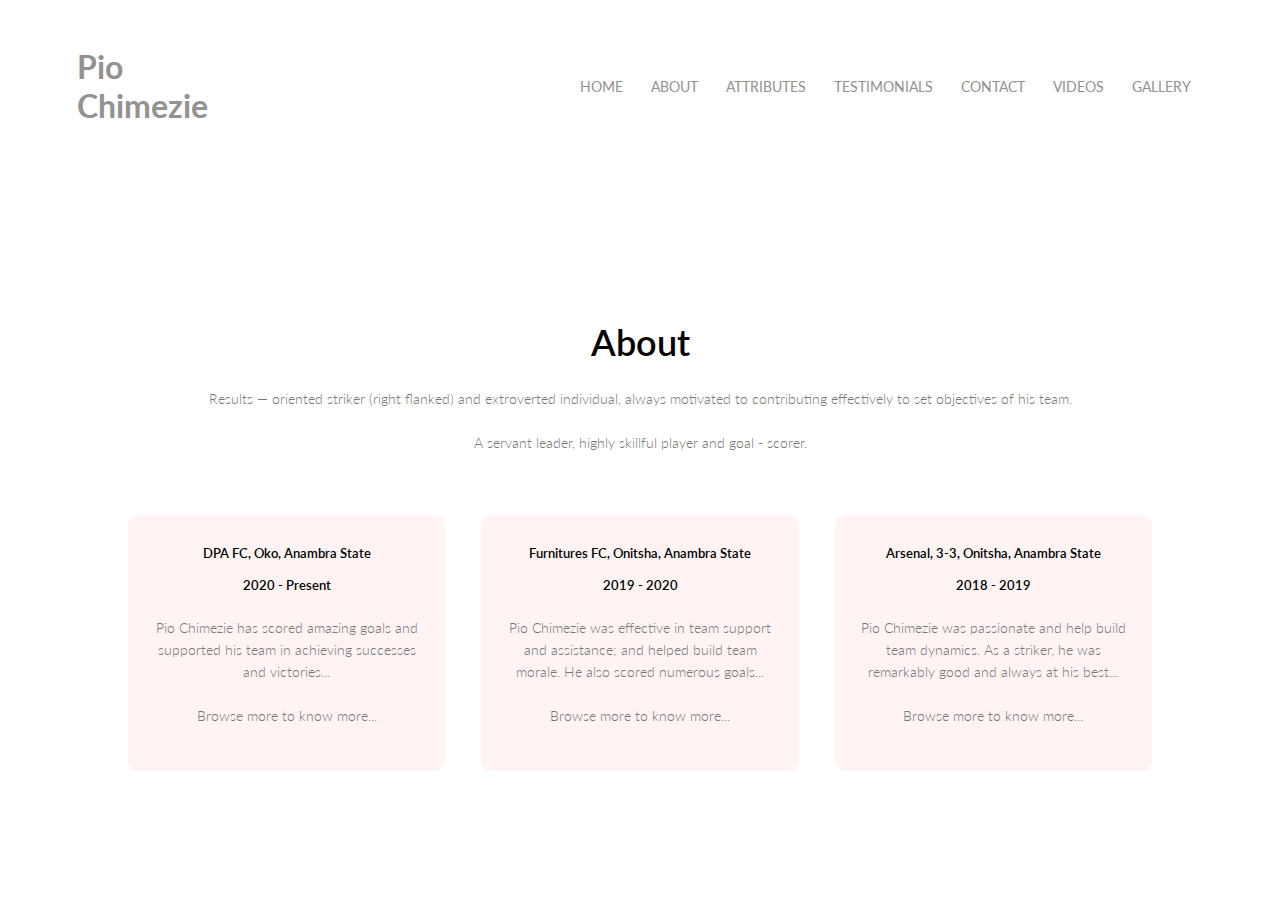
<file: about.html>
<!DOCTYPE html>
<html lang="en">
  <head>
    <meta charset="UTF-8" />
    <meta name="viewport" content="with=device-width, initial-scale=1.0" />
    <meta http-equiv="X-UA-Compatible" content="ie-edge" />
    <link
      rel="stylesheet"
      href="https://stackpath.bootstrapcdn.com/font-awesome/4.7.0/css/font-awesome.min.css"
    />
    <link rel="stylesheet" type="text/css" href="./style.css" />
    <link rel="shortcut icon" href="images/pio.ico" />
    <title>Pio Chimezie - The Official Website of Pio Chimezie</title>
  </head>

  <body>
    <header class="header1" id="header1">
      <section class="navbar1" id="navbar1">
        <nav class="nav1" id="nav1">
          <h1 class="logo1">Pio Chimezie</h1>
          <section class="nav-links1" id="navLinks1">
            <i class="fa fa-times" onclick="hideMenu1()"></i>
            <ul>
              <li><a href="/index.html">HOME</a></li>
              <li><a href="/about.html">ABOUT</a></li>
              <li><a href="/attribute.html">ATTRIBUTES</a></li>
              <li><a href="/testimonials.html">TESTIMONIALS</a></li>
              <li><a href="/contact.html">CONTACT</a></li>
              <li><a href="/videos.html">VIDEOS</a></li>
              <li><a href="/gallary.html">GALLERY</a></li>
            </ul>
          </section>
          <i class="fa fa-bars" onclick="showMenu1()"></i>
        </nav>
      </section>
    </header>

    <!-- About -->

    <section class="about" id="about">
      <h4>About</h4>
      <p>
        Results — oriented striker (right flanked) and extroverted individual,
        always motivated to contributing effectively to set objectives of his
        team.<br /><br />A servant leader, highly skillful player and goal -
        scorer.
      </p>

      <section class="row" id="row">
        <section class="info-column" id="info-column">
          <h5>DPA FC, Oko, Anambra State<br /><br />2020 - Present</h5>
          <p>
            Pio Chimezie has scored amazing goals and supported his team in
            achieving successes and victories...<br /><br />
            Browse more to know more...
          </p>
        </section>

        <section class="info-column" id="info-column">
          <h5>Furnitures FC, Onitsha, Anambra State<br /><br />2019 - 2020</h5>
          <p>
            Pio Chimezie was effective in team support and assistance; and
            helped build team morale. He also scored numerous goals...<br /><br />Browse
            more to know more...
          </p>
        </section>

        <section class="info-column" id="info-column">
          <h5>Arsenal, 3-3, Onitsha, Anambra State<br /><br />2018 - 2019</h5>
          <p>
            Pio Chimezie was passionate and help build team dynamics. As a
            striker, he was remarkably good and always at his best...<br /><br />Browse
            more to know more...
          </p>
        </section>
      </section>
    </section>

    <!-- Linking HTML to JavaScript -->

    <script src="./app.js"></script>
  </body>
</html>
</file>
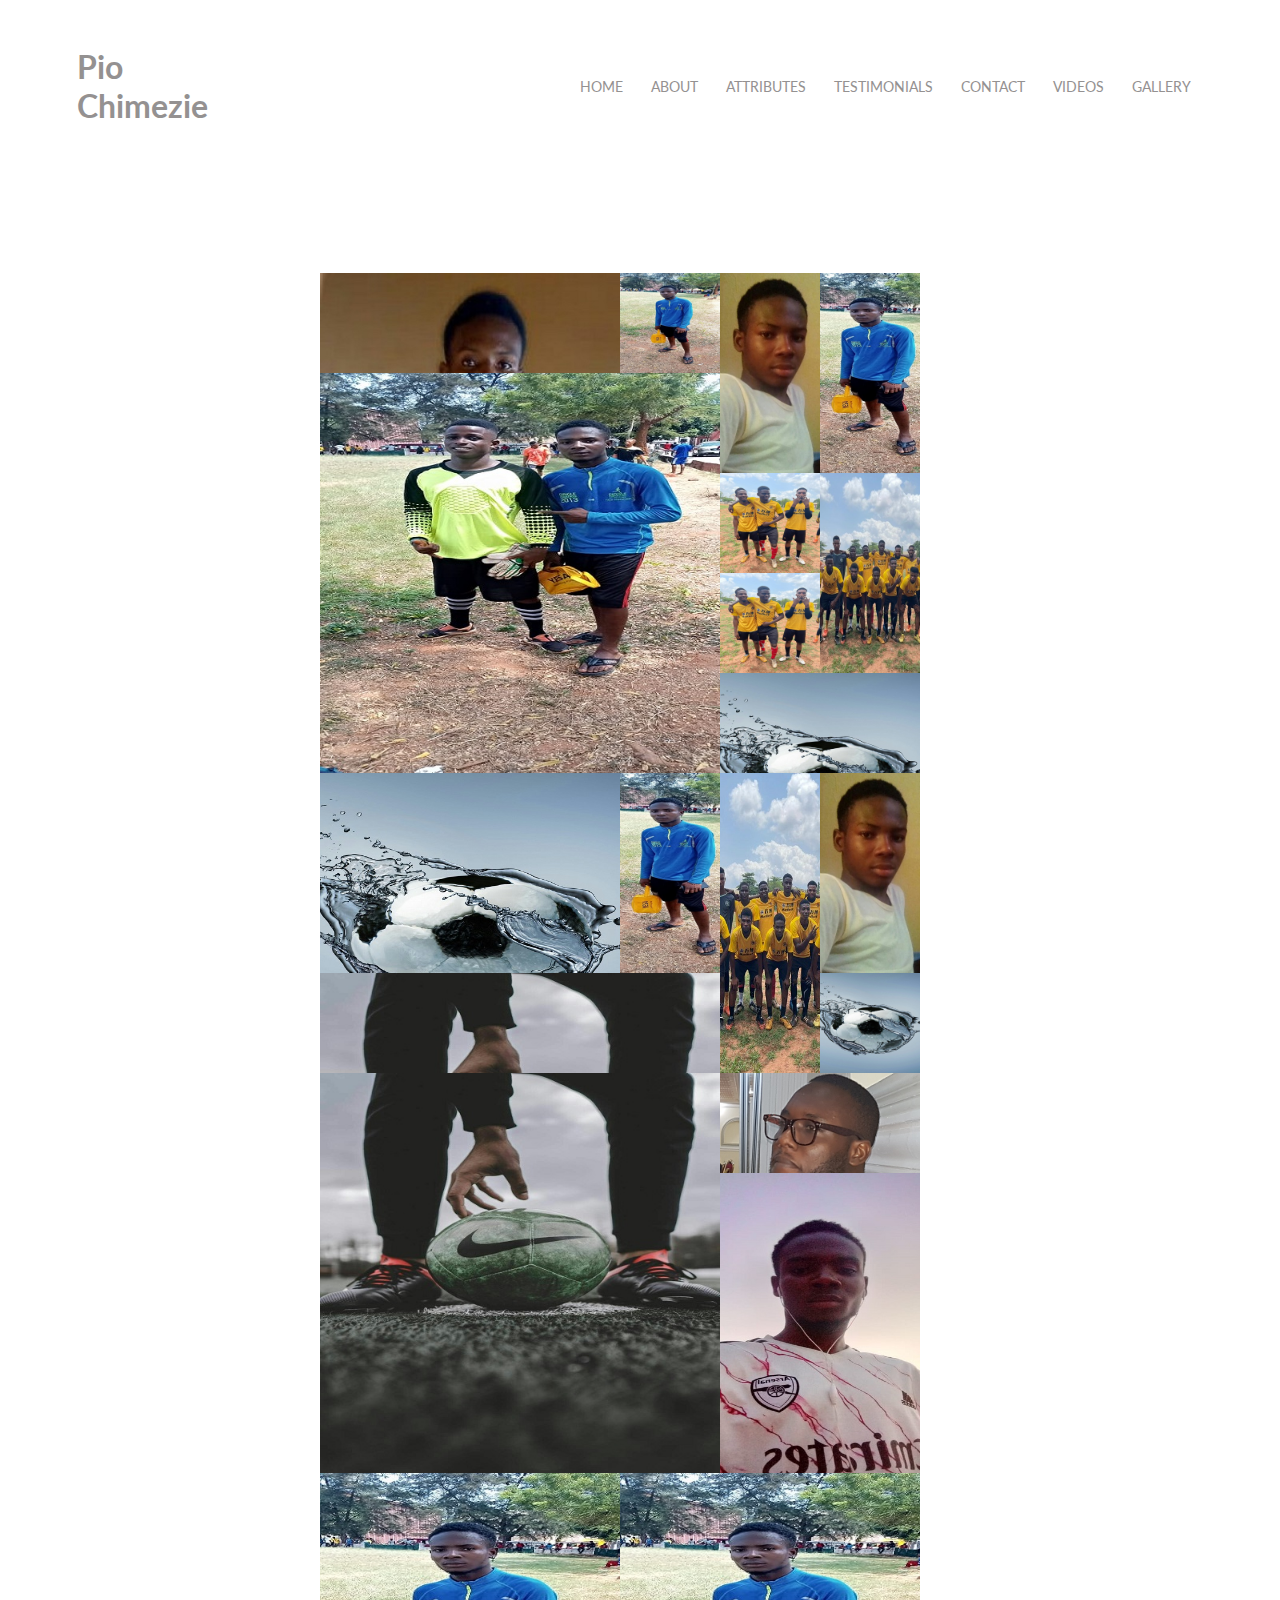
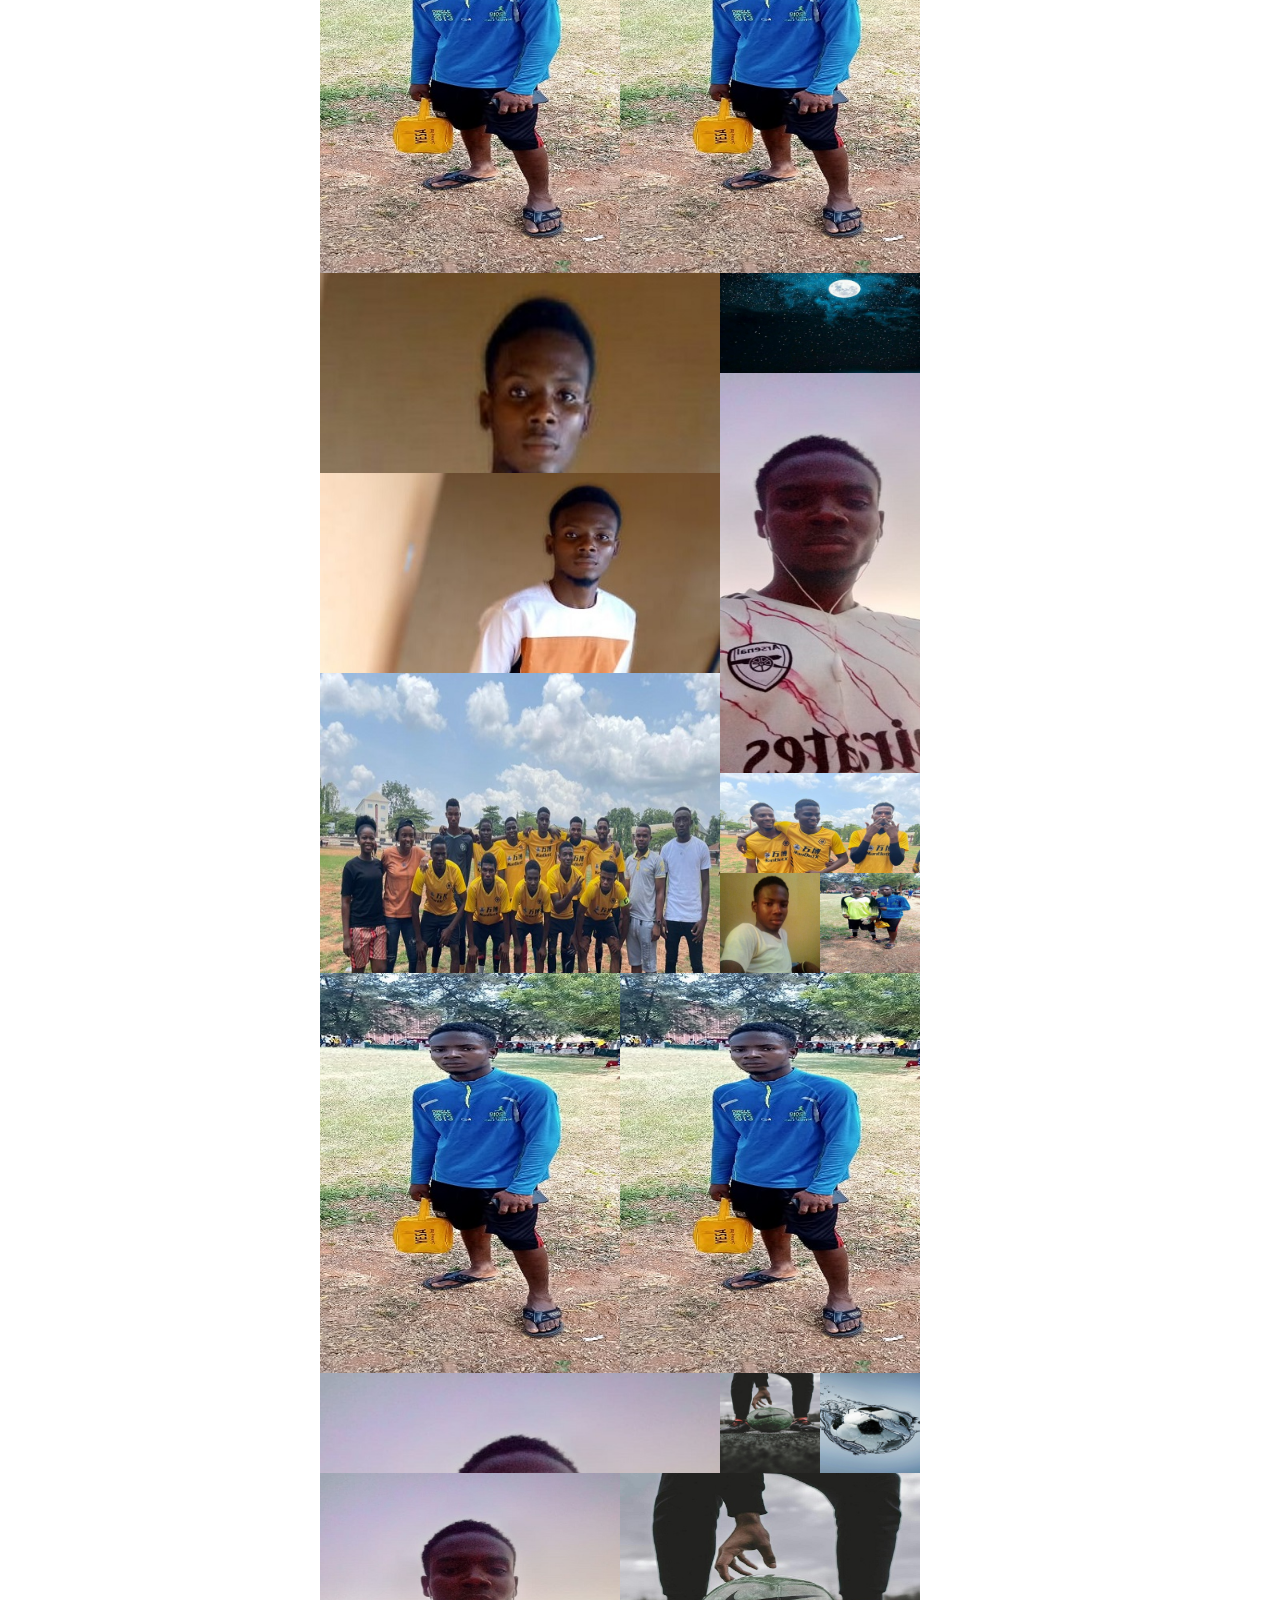
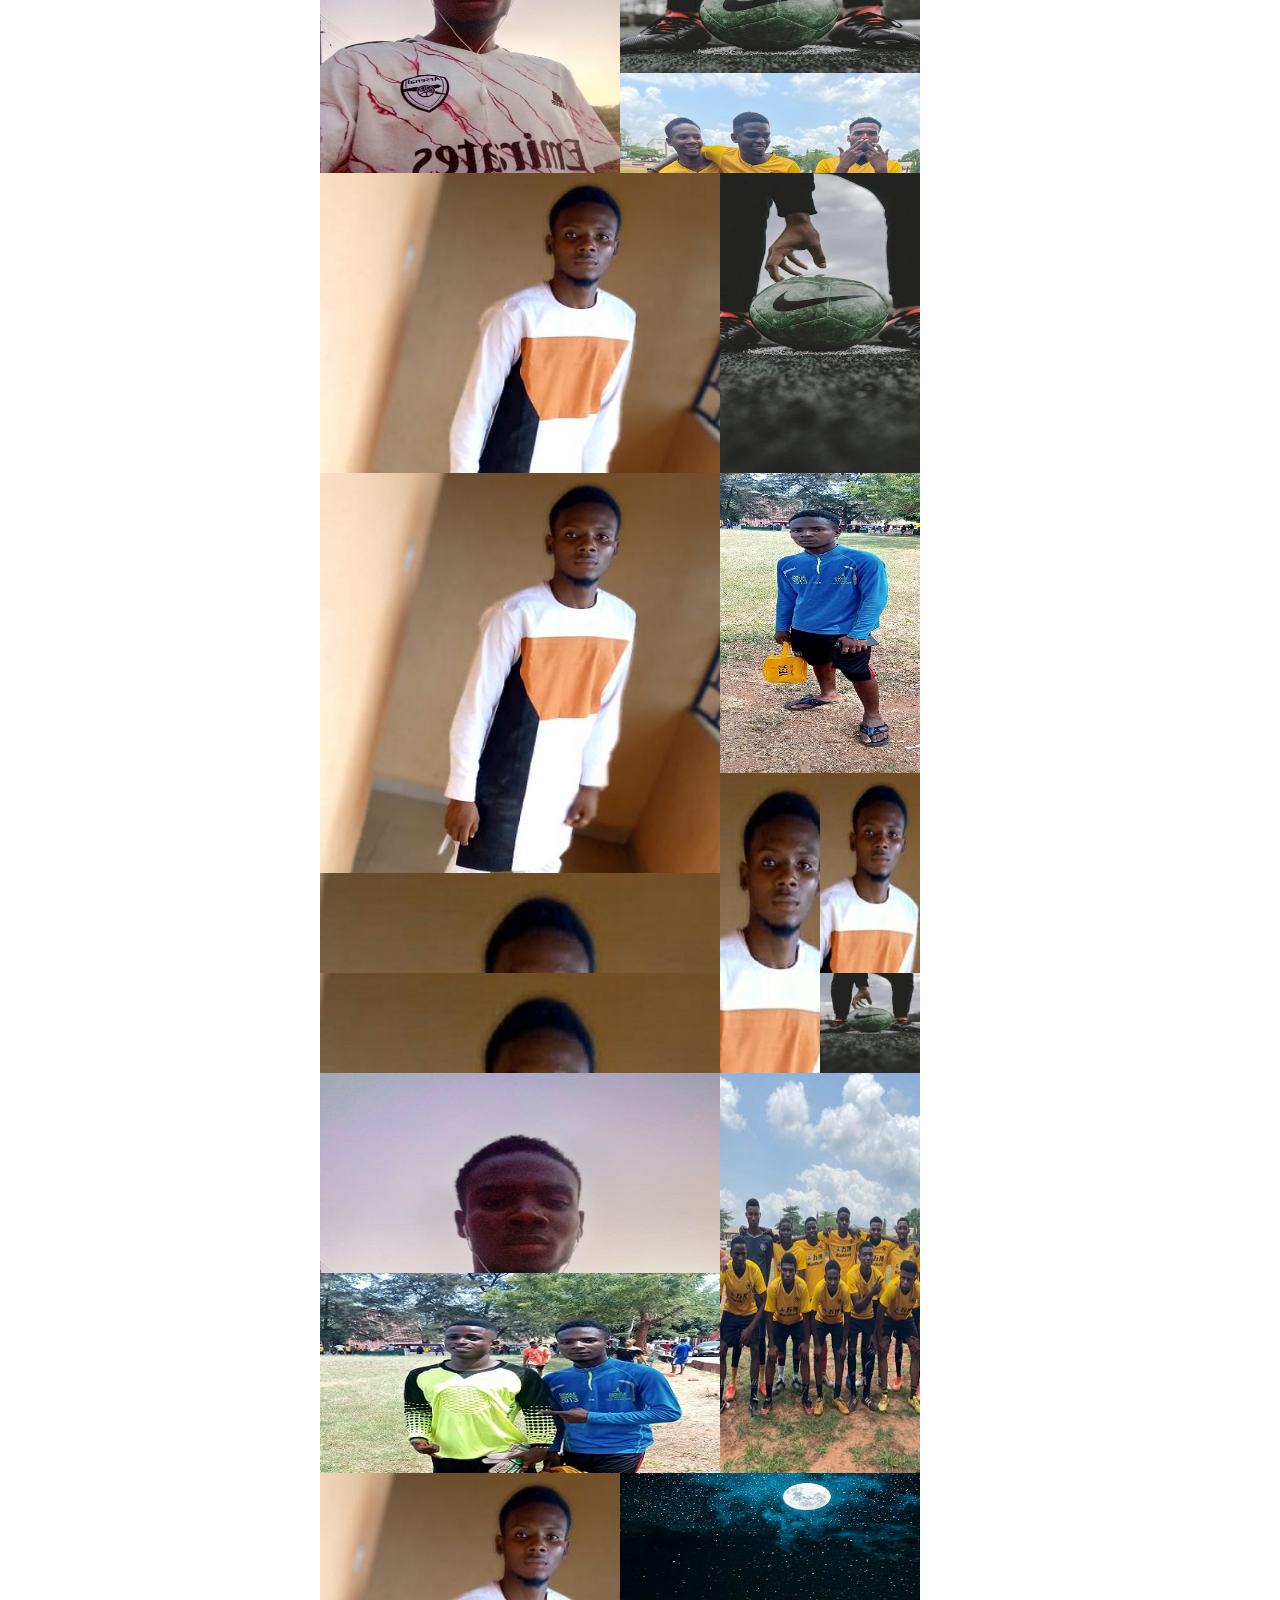
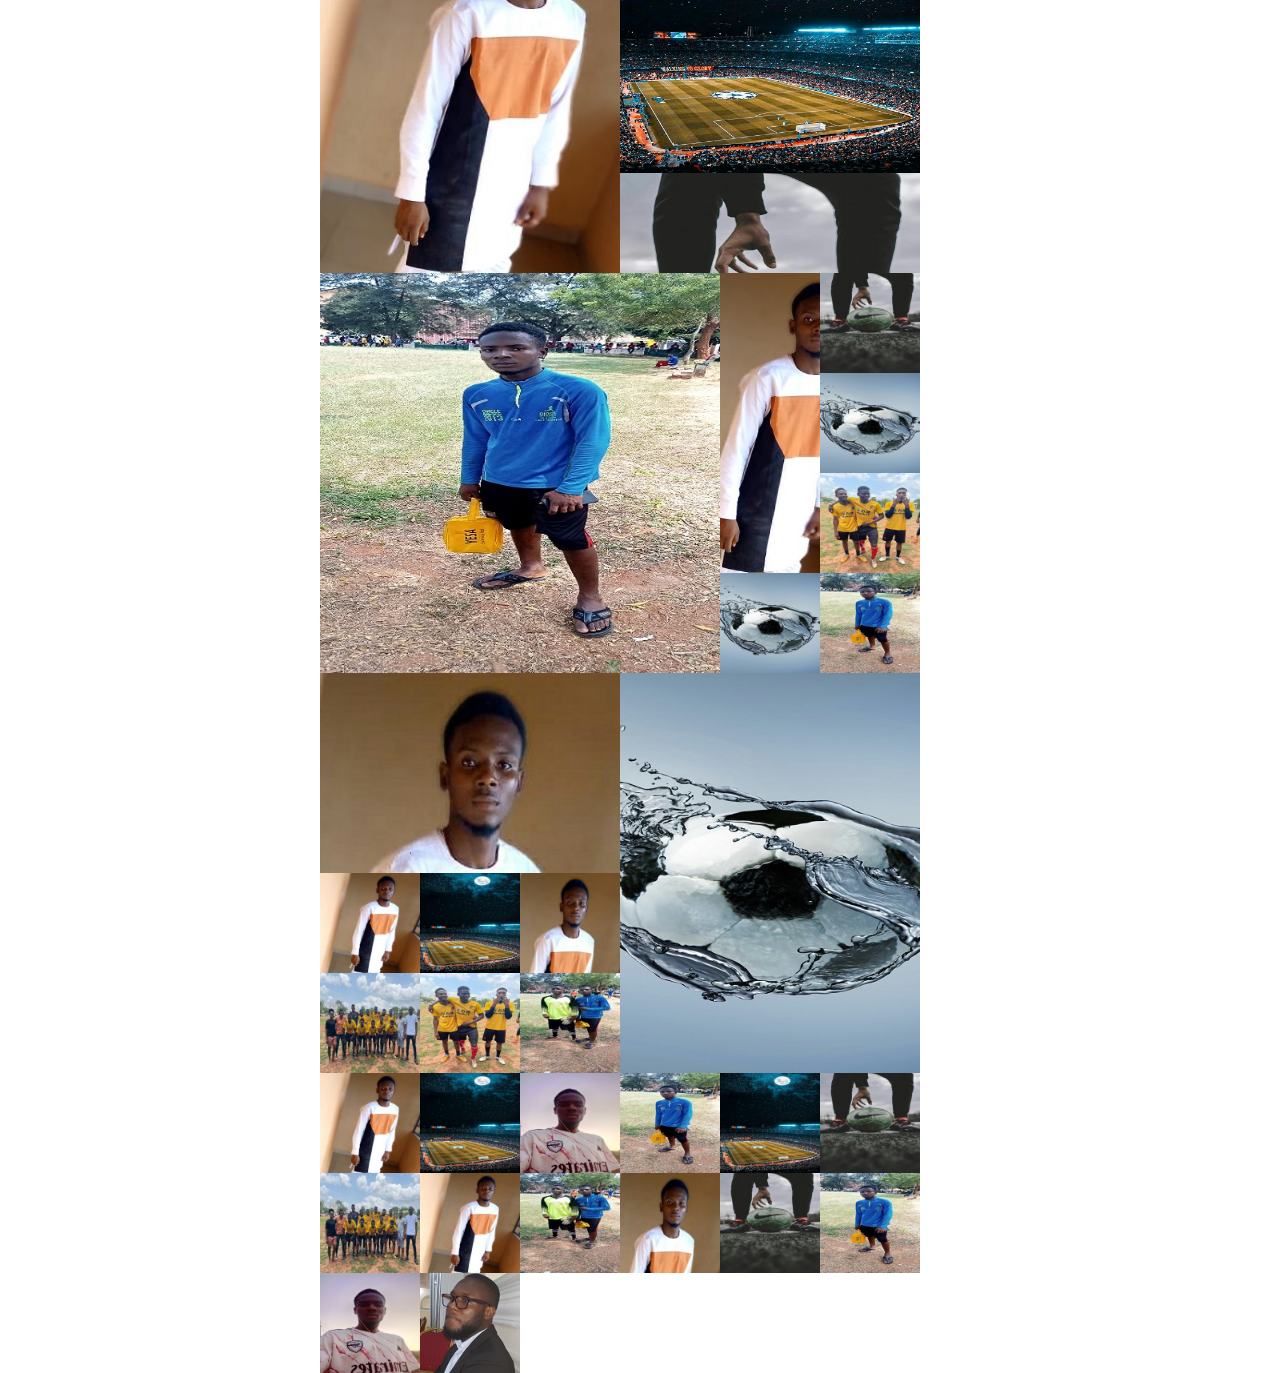
<file: gallary.html>
<!DOCTYPE html>
<html lang="en">
  <head>
    <meta charset="UTF-8" />
    <meta name="viewport" content="with=device-width, initial-scale=1.0" />
    <meta http-equiv="X-UA-Compatible" content="ie-edge" />
    <link
      rel="stylesheet"
      href="https://stackpath.bootstrapcdn.com/font-awesome/4.7.0/css/font-awesome.min.css"
    />
    <link rel="stylesheet" type="text/css" href="./style.css" />
    <link rel="shortcut icon" href="images/pio.ico" />
    <title>Pio Chimezie - The Official Website of Pio Chimezie</title>
  </head>

  <body>
    <header class="header1" id="header1">
      <section class="navbar1" id="navbar1">
        <nav class="nav1" id="nav1">
          <h1 class="logo1">Pio Chimezie</h1>
          <section class="nav-links1" id="navLinks1">
            <i class="fa fa-times" onclick="hideMenu1()"></i>
            <ul>
              <li><a href="/index.html">HOME</a></li>
              <li><a href="/about.html">ABOUT</a></li>
              <li><a href="/attribute.html">ATTRIBUTES</a></li>
              <li><a href="/testimonials.html">TESTIMONIALS</a></li>
              <li><a href="/contact.html">CONTACT</a></li>
              <li><a href="/videos.html">VIDEOS</a></li>
              <li><a href="/gallary.html">GALLERY</a></li>
            </ul>
          </section>
          <i class="fa fa-bars" onclick="showMenu1()"></i>
        </nav>
      </section>
    </header>

    <!-- Gallary -->

    <section class="gallary-cover">
      <section class="overlay">
        <section class="overlay-inner">
          <button class="close">x Close</button>
          <img />
        </section>
      </section>

      <section class="gallary"></section>
    </section>

    <!-- Linking HTML to JavaScript -->

    <script src="./app.js"></script>
  </body>
</html>
</file>
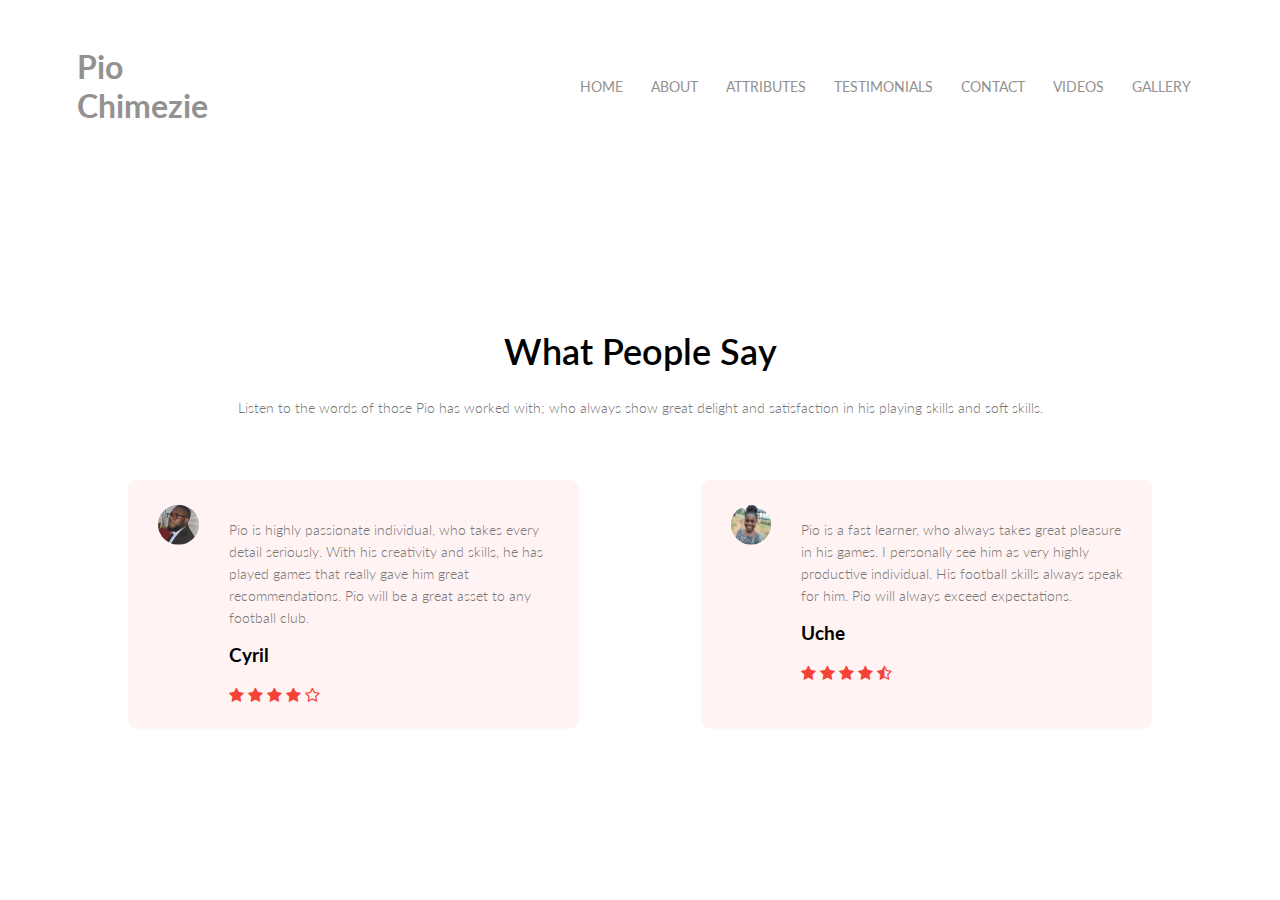
<file: testimonials.html>
<!DOCTYPE html>
<html lang="en">
  <head>
    <meta charset="UTF-8" />
    <meta name="viewport" content="with=device-width, initial-scale=1.0" />
    <meta http-equiv="X-UA-Compatible" content="ie-edge" />
    <link
      rel="stylesheet"
      href="https://stackpath.bootstrapcdn.com/font-awesome/4.7.0/css/font-awesome.min.css"
    />
    <link rel="stylesheet" type="text/css" href="./style.css" />
    <link rel="shortcut icon" href="images/pio.ico" />
    <title>Pio Chimezie - The Official Website of Pio Chimezie</title>
  </head>

  <body>
    <header class="header1" id="header1">
      <section class="navbar1" id="navbar1">
        <nav class="nav1" id="nav1">
          <h1 class="logo1">Pio Chimezie</h1>
          <section class="nav-links1" id="navLinks1">
            <i class="fa fa-times" onclick="hideMenu1()"></i>
            <ul>
              <li><a href="/index.html">HOME</a></li>
              <li><a href="/about.html">ABOUT</a></li>
              <li><a href="/attribute.html">ATTRIBUTES</a></li>
              <li><a href="/testimonials.html">TESTIMONIALS</a></li>
              <li><a href="/contact.html">CONTACT</a></li>
              <li><a href="/videos.html">VIDEOS</a></li>
              <li><a href="/gallary.html">GALLERY</a></li>
            </ul>
          </section>
          <i class="fa fa-bars" onclick="showMenu1()"></i>
        </nav>
      </section>
    </header>

    <!-- Testimonials -->

    <section class="testimonials" id="testimonials">
      <h8>What People Say</h8>
      <p>
        Listen to the words of those Pio has worked with; who always show great
        delight and satisfaction in his playing skills and soft skills.
      </p>

      <section class="row2" id="row2">
        <section class="testimonial-column" id="testimonial-column">
          <img src="images/Test1.jpg" />
          <section>
            <p>
              Pio is highly passionate individual, who takes every detail
              seriously. With his creativity and skills, he has played games
              that really gave him great recommendations. Pio will be a great
              asset to any football club.
            </p>
            <h3>Cyril</h3>
            <i class="fa fa-star"></i>
            <i class="fa fa-star"></i>
            <i class="fa fa-star"></i>
            <i class="fa fa-star"></i>
            <i class="fa fa-star-o"></i>
          </section>
        </section>

        <section class="testimonial-column" id="testimonial-column">
          <img src="images/Test2.jpg" />
          <section>
            <p>
              Pio is a fast learner, who always takes great pleasure in his
              games. I personally see him as very highly productive individual.
              His football skills always speak for him. Pio will always exceed
              expectations.
            </p>
            <h3>Uche</h3>
            <i class="fa fa-star"></i>
            <i class="fa fa-star"></i>
            <i class="fa fa-star"></i>
            <i class="fa fa-star"></i>
            <i class="fa fa-star-half-o"></i>
          </section>
        </section>
      </section>
    </section>

    <!-- Linking HTML to JavaScript -->

    <script src="./app.js"></script>
  </body>
</html>
</file>
<file: style.css>
@import url('https://fonts.googleapis.com/css2?family=Lato&display=swap');


*{
    box-sizing: border-box; 
}

html,body{
    margin: 0;
    padding: 0;
    font-family: 'Lato', sans-serif;
    font-size:16px;
}

.header{
    min-height: 100vh;
    width: 100%;
    background-image: linear-gradient(rgba(4,9,30,0.7),rgba(4,9,30,0.7)),url(Images/landing.jpg);
    background-position: center;
    background-size: contain;
    position: relative;
    overflow-x: hidden;
}

.nav{
    display: flex;
    padding: 2% 6%;
    justify-content: space-between;
    align-items: center;
}

.logo{
    width: 9.4rem;
    color: rgb(148, 145, 145);
}

.nav-links{
    flex: 1;
    text-align: right;
}

.nav-links ul li{
    list-style: none;
    display: inline-block;
    padding: 0.5rem 0.75rem;
    position: relative;
}

.nav-links ul li a{
    color: whitesmoke;
    text-decoration: none;
    font-size: 0.85rem;
}

.nav-links ul li a::after{
    content: "";
    width: 0%;
    height: 0.125rem;
    background: white;
    display: block;
    margin: auto;
    transition: 0.5s;
}

.nav-links ul li a:hover::after{
    width: 100%;
}

.helo-page{
    width: 90%;
    color: whitesmoke;
    position: absolute;
    top: 50%; 
    left: 50%;
    transform: translate(-50%, -50%);
    text-align: center;
}

.helo-page .search{
    position: relative;
    width: 18.75rem;
    height: 2.5rem;
}

.helo-page .search input{
    position: absolute;
    top: 0;
    left: 0;
    width: 100%;
    height: 100%;
    color: white;
    background: transparent;
    outline: none;
    border: 0.0625rem solid rgb(148, 145, 145);
    border-radius: 1.25rem;
    padding: 0 0.625rem 0 2.8125rem;
}

.helo-page .search input::placeholder{
    color: rgb(148, 145, 145);
}

.helo-page .search .fa-search{
    position: absolute;
    top: 50%;
    transform: translateY(-50%);
    left: 0.625rem;
    color: rgb(148, 145, 145);
    border-right: 0.0625rem solid rgb(148, 145, 145);
    padding-right: 0.625rem;
}

.helo-page h2{
    font-size: 3.9rem;
}

.helo-page p{
    margin: 0.63rem 0 2.5rem;
    font-size: 0.875rem;
    color: whitesmoke;
}

.hero-btn{
    display: inline-block;
    text-decoration: none;
    color: whitesmoke;
    border: 0.0625rem solid whitesmoke;
    padding: 0.75rem 2.125rem;
    font-size: 0.8125rem;
    background: transparent;
    position: relative;
    cursor: pointer;
}

.hero-btn:hover{
    border: 0.0625rem solid red;
    background: red;
    transition: 1s;
}

.benefit{
    width: 90%;
    color: whitesmoke;
    position: absolute;
    top: 90%;
    left: 50%;
    transform: translate(-50%, -50%);
    text-align: center;
}

.benefit h3{
    font-size: 0.9rem;
}

.benefit ul{
    list-style: none;
    margin: 0.5rem 0 0.5rem;
    font-size: 0.875rem;
    color: whitesmoke;
}

.nav .fa{
    display: none;
}

@media(max-width: 60.5rem){
    .helo-page h2{
        font-size: 1.25rem;
    }
    .nav-links ul li{
        display: block;
    }
    .nav-links{
        position: absolute;
        background: red;
        height: 100vh;
        width: 12.5rem;
        top: 0;
        right: -12.5rem;
        text-align: left;
        z-index: 2;
        transition: 1s;
    }
    .nav .fa{
        display: block;
        color: whitesmoke;
        margin: 0.625rem;
        font-size: 1.375rem;
        cursor: pointer;
    }
    .nav-links ul{
        padding: 1.875rem;
    }
    .nav-links ul li a{
        color: whitesmoke;
    }
    .benefit h3{
        font-size: 0.8rem;
    }
    .benefit ul{
        margin-right: 2.5rem;
        font-size: 0.6rem;
    }
    .helo-page .search{
        display: hidden;
    }
}

@media (max-width: 27rem){
    .logo{
        font-size: 1rem;
    }
}

/* Header for others */

.header1{
    min-height: 100vh;
    width: 100%;
    background-color: white;
    background-position: center;
    background-size: contain;
    position: relative;
    overflow-x: hidden;
}

.nav1{
    display: flex;
    padding: 2% 6%;
    justify-content: space-between;
    align-items: center;
}

.logo1{
    width: 9.4rem;
    color: rgb(148, 145, 145);
}

.nav-links1{
    flex: 1;
    text-align: right;
}

.nav-links1 ul li{
    list-style: none;
    display: inline-block;
    padding: 0.5rem 0.75rem;
    position: relative;
}

.nav-links1 ul li a{
    color: rgb(148, 145, 145);
    text-decoration: none;
    font-size: 0.85rem;
}

.nav-links1 ul li a::after{
    content: "";
    width: 0%;
    height: 0.125rem;
    background: rgb(148, 145, 145);
    display: block;
    margin: auto;
    transition: 0.5s;
}

.nav-links1 ul li a:hover::after{
    width: 100%;
}

.nav1 .fa{
    display: none;
}

@media(max-width: 60.5rem){
    .nav-links1 ul li{
        display: block;
    }
    .nav-links1{
        position: absolute;
        background: red;
        height: 100vh;
        width: 12.5rem;
        top: 0;
        right: -12.5rem;
        text-align: left;
        z-index: 2;
        transition: 1s;
    }
    .nav1 .fa{
        display: block;
        color: rgb(148, 145, 145);
        margin: 0.625rem;
        font-size: 1.375rem;
        cursor: pointer;
    }
    .nav-links1 ul{
        padding: 1.875rem;
    }
    .nav-links1 ul li a{
        color: rgb(148, 145, 145);
    }
}

@media (max-width: 27rem){
.logo1{
    font-size: 1rem;
}
}

/*----- Info -----*/

.about{
    width: 80%;
    margin: auto;
    position: absolute;
    top: 50%; 
    left: 50%;
    transform: translate(-50%, -30%);
    text-align: center;
    padding-top: 1.25rem;
}

h4{
    font-size: 2.25rem;
    font-weight: 600;
    margin: 0.625rem;
}

p{
    color: #777;
    font-size: 0.875rem;
    font-weight: 300;
    line-height: 1.375rem;
    padding: 0.625rem;
}

.row{
    margin-top: 5%;
    display: flex;
    justify-content: space-between;
}

.info-column{
    flex-basis: 31%;
    background: #fff3f3;
    border-radius: 0.625rem;
    margin-bottom: 5%;
    padding: 1.25rem 0.75rem;
    box-sizing: border-box;
}

h5{
    text-align: center;
    font-weight: 600;
    margin: 0.625rem;
}

.info-column:hover{
    box-shadow: 0 0 1.25rem 0 rgba(0,0,0,0.2);
}

@media(max-width: 50rem){
    .row{
        flex-direction: column;
    }
    .about h4{
        font-size: 1.25rem;
    
    }
}

@media(max-width: 27rem){
    .about{
        transform: translate(-50%, -18%);
    }
}

/*----- SignIn -----*/

.signIn{
    width: 80%;
    margin: auto;
    position: absolute;
    top: 50%; 
    left: 50%;
    transform: translate(-50%, -30%);
    text-align: center;
    padding-top: 1.125rem;
}

h6{
    font-size: 2.25rem;
    font-weight: 600;
    margin: 0.625rem;
}

.row1{
    margin-top: 5%;
    display: flex;
    justify-content: space-between;
}

.campus-column{
    flex-basis: 32%;
    border-radius: 0.625rem;
    margin-bottom: 1.875rem;
    position: relative;
    overflow: hidden;
}

.campus-column img{
    width: 100%;
    display: block;
}

.skills{
    padding-top: 3.125rem;
}

.layer{
    background: transparent;
    height: 100%;
    width: 100%;
    position: absolute;
    top: 0;
    left: 0;
    transition: 0.5s;
}

.layer:hover{
    background: rgba(226,0,0,0.7);
}

.layer h7 a{
    width: 100%;
    font-weight: 500;
    color: #fff;
    font-size: 1.325rem;
    bottom: 2.5%;
    left: 50%;
    transform: translateX(-50%);
    position: absolute;
    opacity: 0;
    transition: 0.5s;
    text-decoration: none;
}

.layer:hover h7 a{
    bottom: 46.5%;
    opacity: 1;
}

@media(max-width: 50rem){
    .row1{
        flex-direction: column;
    }
    .signIn h6{
        font-size: 1.25rem;
    }
}

@media(max-width: 50rem){
    .signIn{
        transform: translate(-50%, -8%);
    }
}

/* ----- Testimonials ----- */

.testimonials{
    width: 80%;
    margin: auto;
    position: absolute;
    top: 50%; 
    left: 50%;
    transform: translate(-50%, -30%);
    padding-top: 1.25rem;
    text-align: center;
}

.row2{
    margin-top: 5%;
    display: flex;
    justify-content: space-between;
}

h8{
    font-size: 2.25rem;
    font-weight: 600;
    margin: 0.625rem;
}

.testimonial-column{
    flex-basis: 44%;
    border-radius: 0.625rem;
    margin-bottom: 5%;
    text-align: left;
    background: #fff3f3;
    padding: 1.5625rem;
    cursor: pointer;
    display: flex;
}

.testimonial-column img{
    height: 2.5rem;
    margin-left: 0.3125rem;
    margin-right: 1.875rem;
    border-radius: 50%;
}

.testimonial-column p{
    padding: 0;
}

.testimonial-column h3{
    margin-top: 0.9375rem;
    text-align: left;
}

.testimonial-column .fa{
    color: #f44336;
}

@media(max-width: 50rem){
    .row2{
        flex-direction: column;
    }
    .testimonials h8{
        font-size: 1.25rem;
    }
    .testimonial-column img{
        margin-left: 0;
        margin-right: 0.9375rem;
    }
}

@media(max-width: 23.5rem){
    .testimonials{
        transform: translate(-50%, -22%);
    }
}

/*----- Contact ----- */

.cta{
    margin: 6.25rem auto;
    width: 80%;
    background-image: linear-gradient(rgba(0,0,0,0.7), rgba(0,0,0,0.7)), url(Images/Client2.jpg);
    background-position: center;
    background-size: cover;
    position: absolute;
    top: 50%; 
    left: 50%;
    transform: translate(-50%, -50%);
    border-radius: 0.625rem;
    text-align: center;
    padding: 6.25rem 0;
}

.cta h4{
    color: white;
    margin-bottom: 2.5rem;
    padding: 0;
}

.icons .fa{
    margin: 5rem 0.8125rem;
    color: red;
    padding: 1.125rem 0;
}

.fa-heart-o{
    color: red;
}

@media(max-width: 50rem){
    .cta h4{
        font-size: 1.25rem;
    }
}

@media(max-width: 26.6rem){
    .cta{
        transform: translate(-50%, -40%);
    }
}

/*----- Videos ----- */

.video{
    width: 80%;
    margin: 5rem auto;
    position: absolute;
    top: 50%; 
    left: 50%;
    transform: translate(-50%, -40%);
}

.video h5{
    font-size: 2.25rem;
}

.vid-columns{
    display: flex;
    align-items: center;
    flex-wrap: wrap;
    padding: 3.25rem 0;
}

.vid-rows{
    flex-basis: 50%;
    min-width: 15.625rem;
    text-align: center;
}

.feature-img{
    width: 83%;
    margin: auto;
    position: relative;
    border-radius: 0.375rem;
    overflow: hidden;
}

.small-img-row{
    display: flex;
    background: red;
    margin: 1.25rem 0;
    align-items: center;
    border-radius: 0.375rem;
    overflow: hidden;
    width: 85%;
}

.small-img{
    position: relative;
}

.small-img img{
    width: 9.375rem;
}

.small-img-row p{
    margin-left: 1.25rem;
    color: wheat;
    line-height: 1.375rem;
    font-size: 0.9375rem;
    font-weight: bold;
}

.play-btn{
    width: 3.75rem;
    position: absolute;
    left: 50%;
    top: 50%;
    transform: translate(-50%, -50%);
    cursor: pointer;
}

.small-img .play-btn{
    width: 2.1875rem;
    opacity: 50%;
}

.video-player{
    width: 80%;
    position: absolute;
    left: 50%;
    top: 50%;
    transform: translate(-50%, -50%);
    display: none;
}

video:focus{
    outline: none;
}

.close-btn{
    position: absolute;
    top: 0.625rem;
    right: 0.625rem;
    width: 1.275rem;
}

@media(max-width: 71.07rem){
    .vid-rows{
        flex-basis: 100%;
    }

    .small-padding{
        padding-left: 2.2rem;
    }
    
    .small-img-row{
        display: block;
    }

    .small-img{
        padding-left: 0.125rem;
    }
}

@media(max-width: 71.07rem){
    .video{
        transform: translate(-50%, -14%);
    }
}

/*----- Pictures ----- */

.gallary-cover{
    margin: auto;
    position: absolute;
    top: 50%; 
    left: 50%;
    transform: translate(-50%, -3%);
}

.close {
    background: none;
    color: black;
    border: 0;
}

.gallary{
    display: grid;
    grid-template-columns: repeat(auto-fill, 6.25rem);
    grid-auto-rows: 6.25rem;
    grid-auto-flow: dense;
}

.item{
    overflow: hidden;
    display: grid;
    grid-template-columns: 1;
    grid-template-rows: 1;
}

.item img{
    grid-column: 1 / -1;
    grid-row: 1 / -1;
    width: 100%;
    height: 100%;
    object-fit: cover;
}

.item__overlay{
    background: #ffc60032;
    grid-column: 1 / -1;
    grid-row: 1 / -1;
    position: relative;
    display: grid;
    justify-items: center;
    align-items: center;
    transition: 0.2s;
    transform: translateY(100%);
}

.item__overlay button {
    background: none;
    border: 0.125rem solid white;
    border-radius: 1.25rem;
    color: white;
    text-transform: uppercase;
    background: rgba(253, 2, 2, 0.5);
    padding: 0.3125rem;
    cursor: pointer;
}

.item:hover .item__overlay{
    transform: translateY(0);
}


.item.v2{
    grid-row: span 2;
}

.item.v3{
    grid-row: span 3;
}

.item.v4{
    grid-row: span 4;
}

.item.h2{
    grid-column: span 2;
}

.item.h3{
    grid-column: span 3;
}

.item.h4{
    grid-column: span 4;
}

.overlay{
    position: fixed;
    background: rgba(0,0,0,0.7);
    top: 0;
    right: 0;
    bottom: 0;
    left: 0;
    display: none;
    z-index: 2;
}

.overlay.open{
    display: grid;
    align-items: center;
    justify-items: center;
}

.overlay-inner {
    background: white;
    width: 43.75rem;
    padding: 1.25rem;
}

.overlay img{
    width: 100%;
}

@media(max-width: 26.57rem){
    .gallary-cover{
        transform: translate(-50%, -2.25%);
    }
}
</file>
